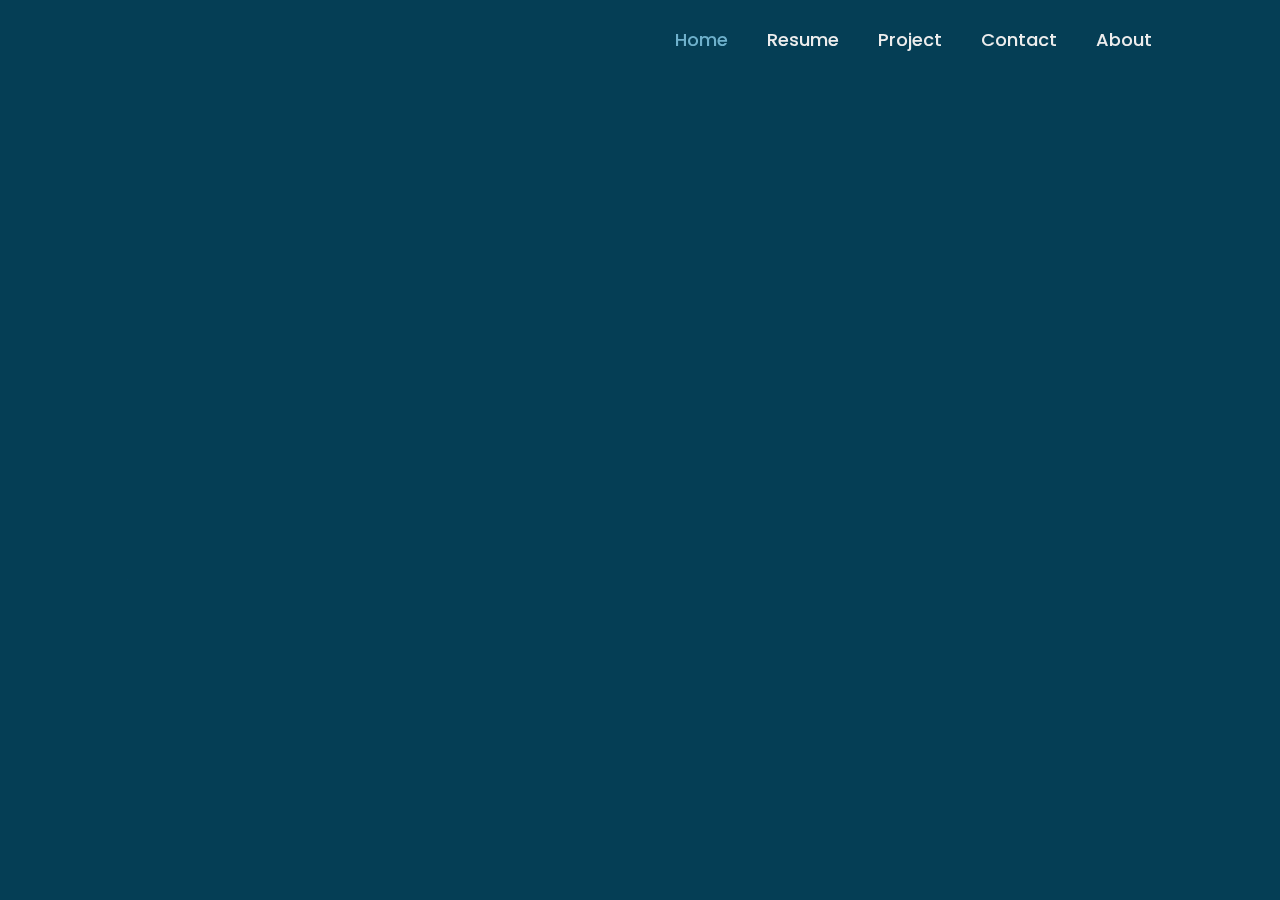
<file: index.html>
<!DOCTYPE html>
<html lang="en">
<head>
    <meta charset="UTF-8">
    <meta name="viewport" content="width=device-width, initial-scale=1.0">
    <title>Home</title>
    <link rel="stylesheet" href="style.css">
    <link href='https://unpkg.com/boxicons@2.1.4/css/boxicons.min.css' rel='stylesheet'>
</head>
<body>
    <header class="header">
        <a href="#" class="logo">PortFolio</a>
        <nav class="navbar">
            <a href="index.html" class="active">Home</a>
            <a href="Resume 2.pdf">Resume</a>
            <a href="project.html">Project</a>
            <a href="contact.html">Contact</a>
            <a href="about.html">About</a>
        </nav>
    </header>
    <section class="home">
        <div class="home-content">
            <h1>I'm Abhishek Agrawal</h1>
            <h3>Java Developer</h3>
            <p>I've honed my skills in Software development, including proficiency in Java,Spring Boot,MySQL.
                I am Passionate about writing clean and maintainable code and have 
                a deep understanding of software developement.</p>
        </div>
        <div class="png-img">
            <img src="home.png" alt="error" width="650" height="750">
        </div>
        <div class="home-sci">
            <a href="https://www.instagram.com/theabhiagrawall?igshid=MzMyNGUyNmU2YQ=="><i class='bx bxl-instagram' ></i></a>
            <a href="https://x.com/theabhiagrawall?t=dk7y1x0Pw62z1jxhQEoabw&s=08"><i class='bx bxl-twitter' ></i></a>
            <a href="https://www.linkedin.com/in/abhishek-agrawal-4402961a1?utm_source=
            share&utm_campaign=share_via&utm_content=profile&utm_medium=android_app"><i class='bx bxl-linkedin' ></i></a>
        </div>
    </section>
</body>
</html>
</file>
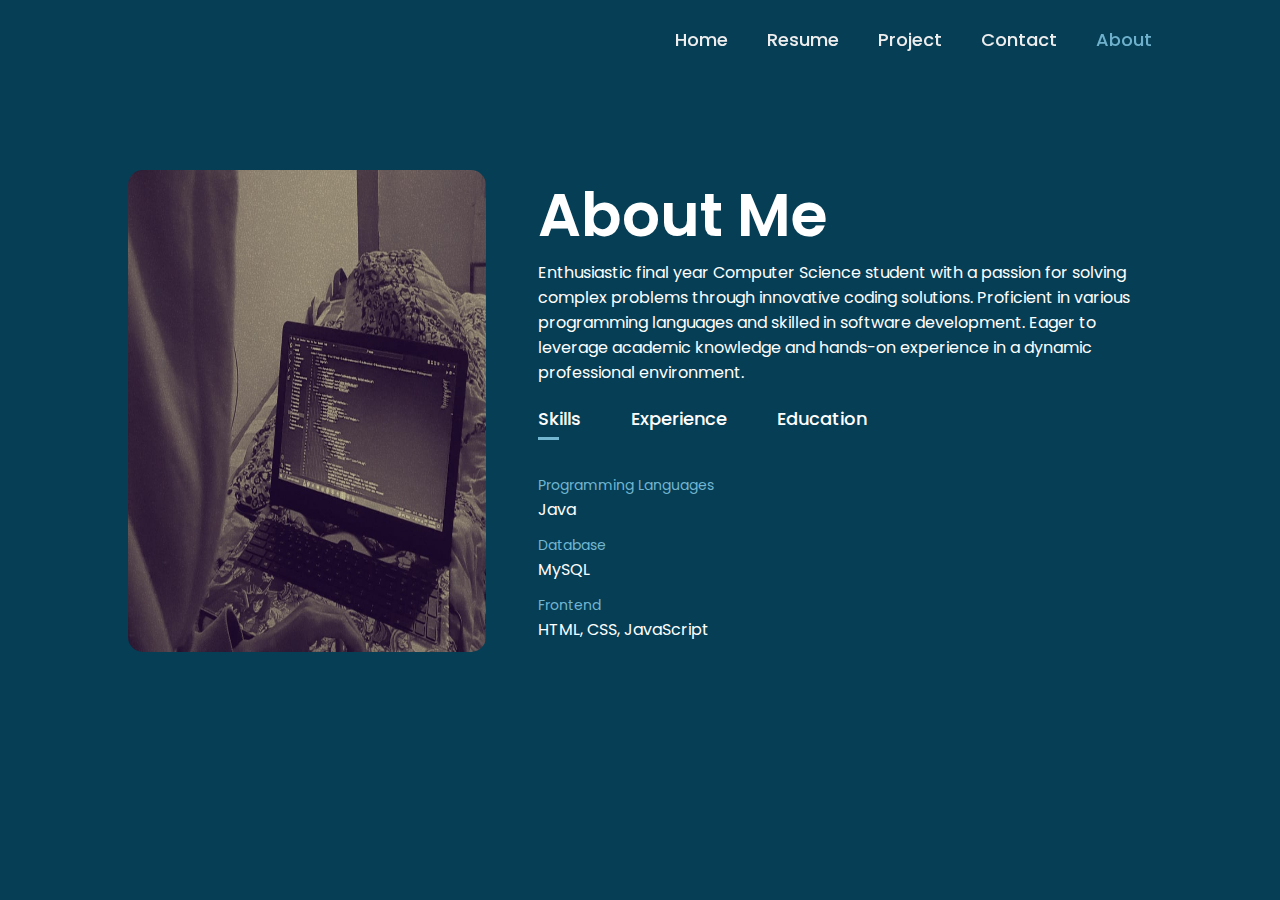
<file: about.html>
<!DOCTYPE html>
 <html lang="en">
 <head>
    <meta charset="UTF-8">
    <meta name="viewport" content="width=device-width, initial-scale=1.0">
    <link rel="stylesheet" href="style.css">
    <link rel="stylesheet" href="about.css">
    <title>About</title>
 </head>
 <body>
    <header class="header">
        <a href="#" class="logo">PortFolio</a>
        <nav class="navbar">
            <a href="index.html">Home</a>
            <a href="Resume 2.pdf">Resume</a>
            <a href="project.html">Project</a>
            <a href="contact.html">Contact</a>
            <a href="about.html" class="active">About</a>
        </nav>
    </header>
    <div class="about">
        <div class="acontainer">
            <div class="row">
                <div class="about-col-1">
                    <img src="Abhi.jpg" alt="err">
                </div>
                <div class="about-col-2">
                    <h1 class="sub-title">About Me</h1>
                    <p>Enthusiastic final year Computer Science student with a passion for solving complex problems 
                        through innovative coding solutions. Proficient in various programming languages and skilled 
                        in software development. Eager to leverage academic knowledge and hands-on experience in a 
                        dynamic professional environment.</p>
                        <div class="tab-titles">
                            <p class="tab-links active-link" onclick="opentab('skills')">Skills</p>
                            <p class="tab-links" onclick="opentab('experience')">Experience</p>
                            <p class="tab-links" onclick="opentab('education')">Education</p>
                        </div>
                        <div class="tab-contents active-tab" id="skills">
                            <ul>
                                <li><span>Programming Languages</span><br>Java</li>
                                <li><span>Database</span><br>MySQL</li>
                                <li><span>Frontend</span><br>HTML, CSS, JavaScript</li>
                            </ul>
                        </div>
                        <div class="tab-contents" id="experience">
                            <ul>
                                <li><span>CodSoft-Intern(Aug-2023)</span><br>Java Developer</li>
                                <li><span>TechnoHack-Intern(Sept-2023)</span><br>Web Developer</li>
                            </ul>
                        </div>
                        <div class="tab-contents" id="education">
                            <ul>
                                <li><span>2024</span><br>B.E (Computer Science & Engineering)</li>
                                <li><span>2021</span><br>Diploma (Information Technology)</li>
                            </ul>
                        </div>
                </div>
            </div>
        </div>
    </div>
    <script>
        var tablinks = document.getElementsByClassName("tab-links");
        var tabcontents = document.getElementsByClassName("tab-contents");

        function opentab(tabname){
            for(tablink of tablinks){
                tablink.classList.remove("active-link")
            }
            for(tabcontent of tabcontents){
                tabcontent.classList.remove("active-tab")
            }
            event.currentTarget.classList.add("active-link");
            document.getElementById(tabname).classList.add("active-tab");
        }
    </script>
 </body>
 </html>
</file>
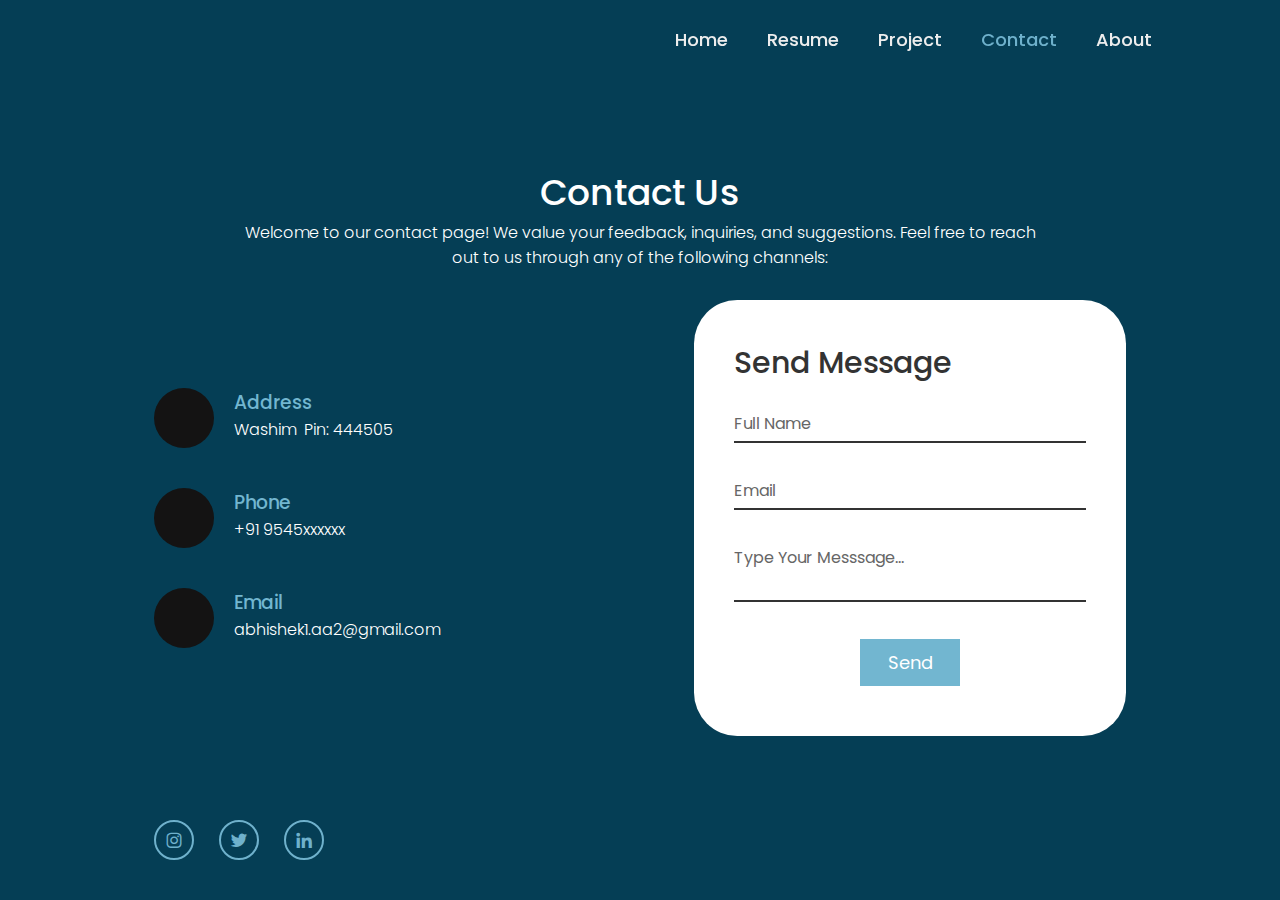
<file: contact.html>
<!DOCTYPE html>
<html lang="en">
<head>
    <meta charset="UTF-8">
    <meta name="viewport" content="width=device-width, initial-scale=1.0">
    <title>Contact</title>
    <link rel="stylesheet" href="https://cdn.jsdelivr.net/npm/bootstrap-icons@1.11.1/font/bootstrap-icons.css" 
    integrity="sha384-4LISF5TTJX/fLmGSxO53rV4miRxdg84mZsxmO8Rx5jGtp/LbrixFETvWa5a6sESd" crossorigin="anonymous">
    <link href='https://unpkg.com/boxicons@2.1.4/css/boxicons.min.css' rel='stylesheet'>
    <link rel="stylesheet" href="style.css">
    <link rel="stylesheet" href="contact.css">
</head>
<body>
    <header class="header">
        <a href="#" class="logo">PortFolio</a>
        <nav class="navbar">
            <a href="index.html">Home</a>
            <a href="Resume 2.pdf">Resume</a>
            <a href="project.html">Project</a>
            <a href="contact.html" class="active">Contact</a>
            <a href="about.html">About</a>
        </nav>
    </header>
    <section class="contact">
        <div class="ccontent">
            <h2>Contact Us</h2>
            <p>Welcome to our contact page! We value your 
                feedback, inquiries, and suggestions. Feel free to reach out to us 
                through any of the following channels:</p>
        </div>
        <div class="ccontainer">
            <div class="contactInfo">
                <div class="box">
                    <div class="icon"><i class="bi bi-geo-alt-fill"></i></div>
                    <div class="text">
                        <h3>Address</h3>
                        <p>Washim &nbsp;Pin: 444505</p>
                    </div>
                </div>
                <div class="box">
                    <div class="icon"><i class="bi bi-telephone"></i></div>
                    <div class="text">
                        <h3>Phone</h3>
                        <p>+91 9545xxxxxx</p>
                    </div>
                </div>
                <div class="box">
                    <div class="icon"><i class="bi bi-envelope-at"></i></div>
                    <div class="text">
                        <h3>Email</h3>
                        <p>abhishek1.aa2@gmail.com</p>
                    </div>
                </div>
                <div class="home-sc">
                    <a href="https://www.instagram.com/theabhiagrawall?igshid=MzMyNGUyNmU2YQ=="><i class='bx bxl-instagram' ></i></a>
                    <a href="https://x.com/theabhiagrawall?t=dk7y1x0Pw62z1jxhQEoabw&s=08"><i class='bx bxl-twitter' ></i></a>
                    <a href="https://www.linkedin.com/in/abhishek-agrawal-4402961a1?utm_source=
                    share&utm_campaign=share_via&utm_content=profile&utm_medium=android_app"><i class='bx bxl-linkedin' ></i></a>
                </div>
            </div>
            <div class="contactForm">
                <h2>Send Message</h2>
                <div class="inputBox">
                    <input type="text" name="" required="required">
                    <span>Full Name</span>
                </div>
                <div class="inputBox">
                    <input type="email" name="" required="required">
                    <span>Email</span>
                </div>
                <div class="inputBox">
                    <textarea required="required"></textarea>
                    <span>Type Your Messsage...</span>
                </div>
                <div class="inputBox">
                    <input type="submit" name="" value="Send">
                </div>
            </div>
        </div>
    </section>
</body>
</html>
</file>
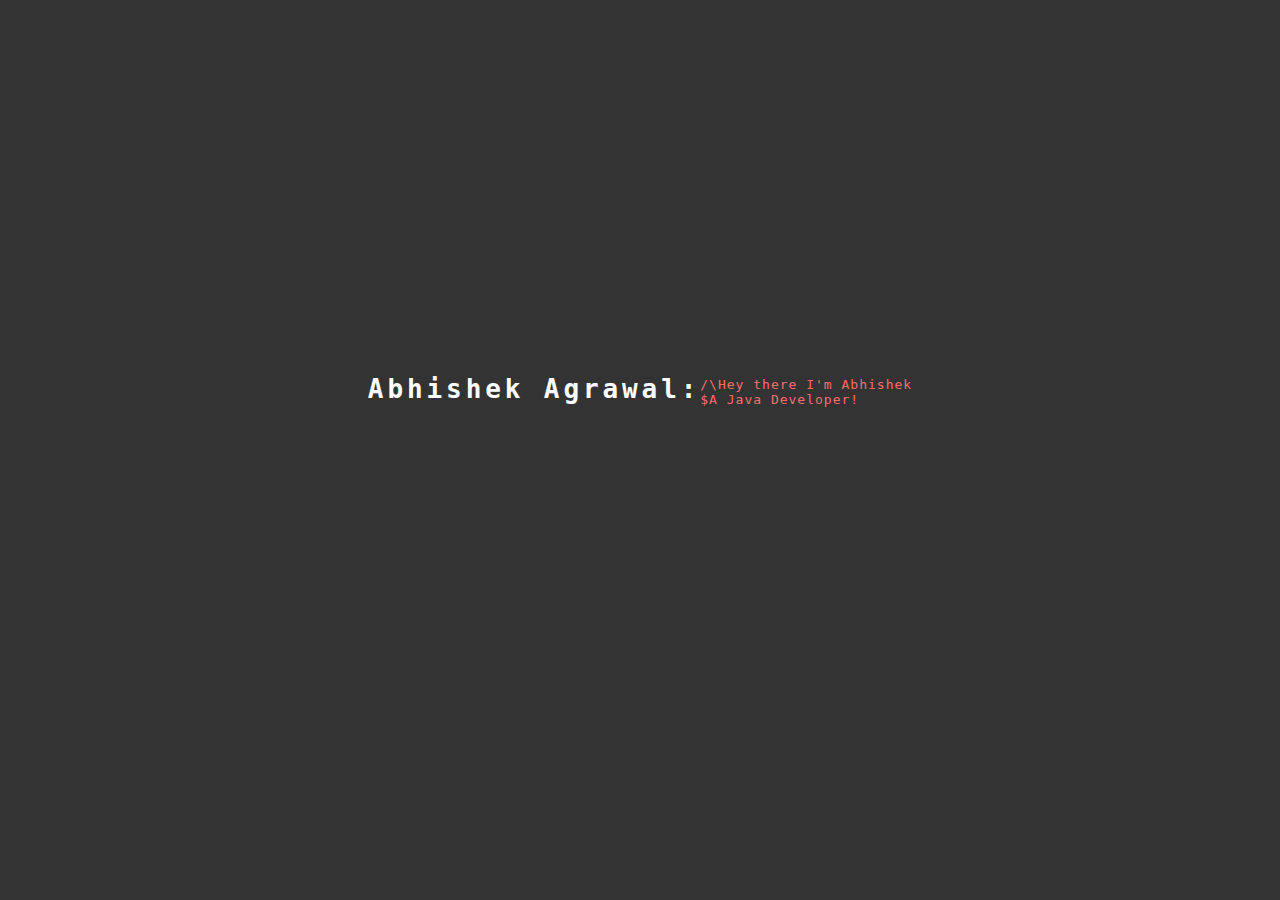
<file: highlight.html>
<!DOCTYPE html>
<html lang="en">
<head>
    <meta charset="UTF-8">
    <meta name="viewport" content="width=device-width, initial-scale=1.0">
    <title>Gesture</title>
    <style>
        body {
            background: #333;
            
            display: flex;
            justify-content: center;
        }
        .typewriter h1 {
        color: #fff;
        font-family: monospace;
        overflow: hidden; 
        border-right: .15em solid 333;
        white-space: nowrap; 
        margin: 0 auto; 
        letter-spacing: .15em; 
        animation: 
        typing 3.5s steps(30, end),
        blink-caret .5s step-end infinite;
        padding-top: 110%;
        }
        .inner p {
        color: #fc6d6d;
        font-family: monospace;
        overflow: hidden; 
        border-right: 2px solid 333;
        white-space: nowrap; 
        margin: 0 auto; 
        letter-spacing: 1px;
        animation: 
        typing 3.5s steps(30, end),
        blink-caret .5s step-end infinite;
        padding-top: 174%;
        }

        
        @keyframes typing {
        from { width: 0 }
        to { width: 100% }
        }
        
    </style>
</head>
<body>
    <div class="typewriter">
        <h1>Abhishek Agrawal:</h1>
    </div>
    <div class="inner"><p>/\Hey there I'm Abhishek <br> $A Java Developer!</p>
        
    </div>
</body>
</html>
</file>
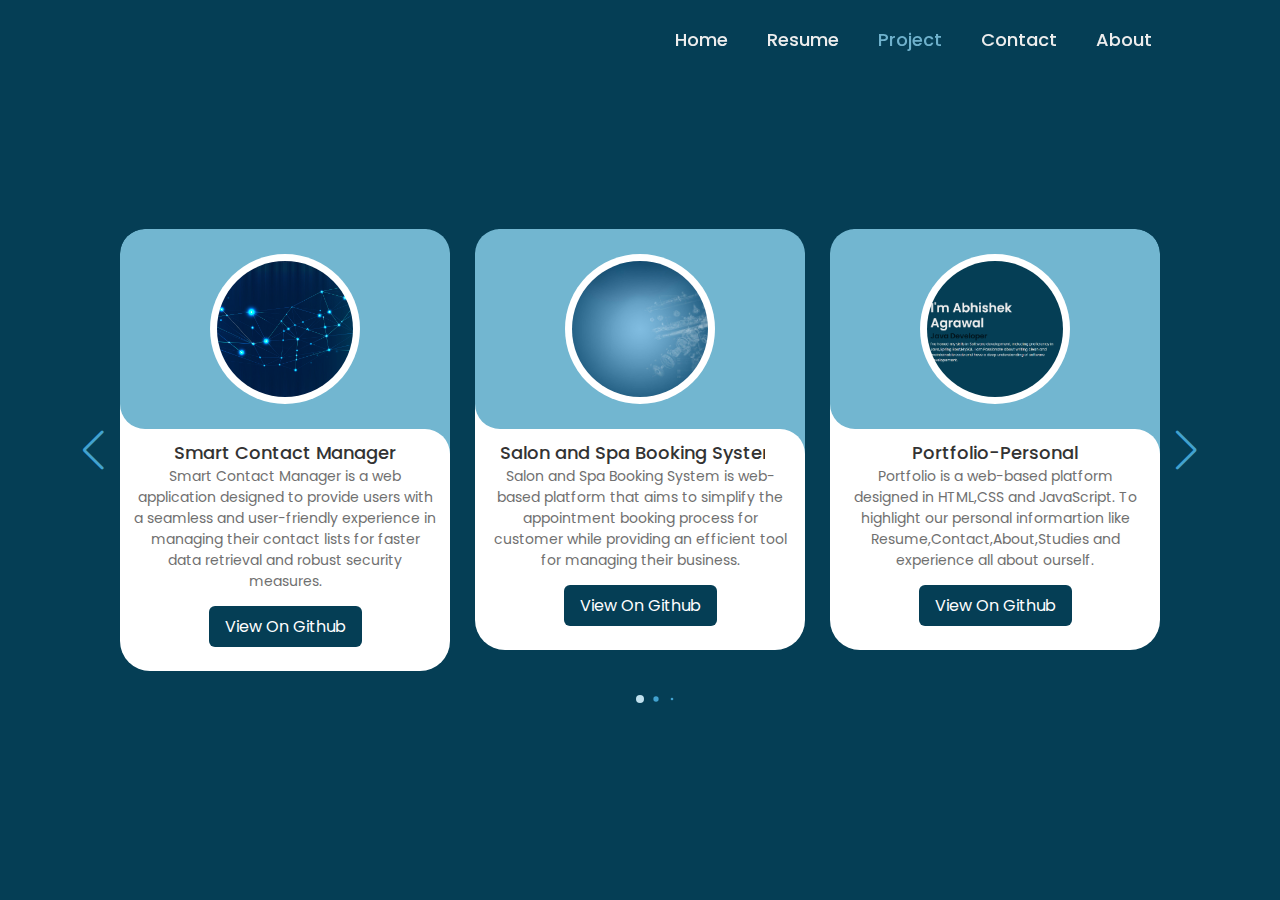
<file: project.html>
<!DOCTYPE html>
<html lang="en">
<head>
    <meta charset="UTF-8">
    <meta name="viewport" content="width=device-width, initial-scale=1.0">
    <title>Project</title>
    <link rel="stylesheet" href="swiper-bundle.min.css">
    <link rel="stylesheet" href="style.css">
    <link rel="stylesheet" href="project.css">
</head>
<body>
    <header class="header">
        <a href="#" class="logo">PortFolio</a>
        <nav class="navbar">
            <a href="index.html">Home</a>
            <a href="Resume 2.pdf">Resume</a>
            <a href="project.html" class="active">Project</a>
            <a href="contact.html">Contact</a>
            <a href="about.html">About</a>
        </nav>
    </header>
    <div class="slide-container swiper">
        <div class="slide-content"> 
            <div class="card-wrapper swiper-wrapper">
                <div class="card swiper-slide">
                    <div class="image-content">
                        <span class="overlay"></span>
                        <div class="card-image">
                            <img src="home1.jpg" alt="" class="card-img">
                        </div>
                    </div>
                    <div class="card-content">
                        <h2 class="name">Smart Contact Manager</h2>
                        <p class="discription">Smart Contact Manager is a web application 
                            designed to provide users with a seamless and user-friendly 
                            experience in managing their contact lists for faster data retrieval 
                            and robust security measures.</p>
                            <a href="https://github.com/theabhiagrawall/Smart-Contact"><button class="button">View On Github</button></a>
                    </div>
                </div>
                <div class="card swiper-slide">
                    <div class="image-content">
                        <span class="overlay"></span>
                        <div class="card-image">
                            <img src="home2.jpg" alt="" class="card-img">
                        </div>
                    </div>
                    <div class="card-content">
                        <h2 class="name">Salon and Spa Booking System</h2>
                        <p class="discription">Salon and Spa Booking System is web-based 
                            platform that aims to simplify the appointment booking process for 
                            customer while providing an efficient tool 
                            for managing their business. </p>
                            <button class="button">View On Github</button>
                    </div>
                </div>
                <div class="card swiper-slide">
                    <div class="image-content">
                        <span class="overlay"></span>
                        <div class="card-image">
                            <img src="Portfolio1.png" alt="" class="card-img">
                        </div>
                    </div>
                    <div class="card-content">
                        <h2 class="name">Portfolio-Personal</h2>
                        <p class="discription">Portfolio is a web-based platform designed in HTML,CSS and JavaScript.
                            To highlight our personal informartion like Resume,Contact,About,Studies and experience
                            all about ourself. </p>
                            <a href="https://github.com/theabhiagrawall/Portfolio-Web"><button class="button">View On Github</button></a>
                    </div>
                </div>
                <div class="card swiper-slide">
                    <div class="image-content">
                        <span class="overlay"></span>
                        <div class="card-image">
                            <img src="home4.png" alt="" class="card-img">
                        </div>
                    </div>
                    <div class="card-content">
                        <h2 class="name">Abhishek-Agrawal</h2>
                        <p class="discription">Description</p>
                            <button class="button">View On Github</button>
                    </div>
                </div>
            </div>
        </div>
        <div class="swiper-button-next swiper-navBtn"></div>
        <div class="swiper-button-prev swiper-navBtn"></div>
        <div class="swiper-pagination"></div>       
    </div>
</body>
    <script src="Js/swiper-bundle.min.js"></script>
    <script src="Js/script.js"></script>
</html>
</file>
<file: style.css>
@import url('https://fonts.googleapis.com/css2?family=Poppins:wght@300;400;500;600&display=swap');
*{
    margin: 0;
    padding: 0;
    box-sizing: border-box;
    font-family: 'poppins', sans-serif;
}

body{
    background: #053e55;
    color: #ededed;
}
.header{
    position: fixed;
    top: 0;
    left: 0;
    width: 100%;
    padding: 20px 10%;
    background: transparent;
    display: flex;
    justify-content: space-between;
    align-items: center;
    z-index: 100;
}
.logo{
    position: relative;
    font-size: 25px;
    color: #ededed;
    text-decoration: none;
    font-weight: 600;
}
.logo::before{
    content: '';
    position: absolute;
    top: 0;
    right: 0;
    width: 100%;
    height: 100%;
    background: #053e55;
    animation: showRight 1s ease forwards;
    animation-delay: .4s;
}
.navbar a{
    font-size: 18px;
    color: #ededed;
    text-decoration: none;
    font-weight: 500;
    margin-left: 35px;
    transition: 1s;
}
.navbar a:hover,
.navbar a.active{
    color: #6fb1cc;
}
.home{
    height: 100vh;
   /* background: url('home.png') no-repeat; */
    background-size: cover;
    background-position: center;
    display: flex;
    align-items: center;
    padding: 0 10%;
}
.home-content{
    max-width: 600px;
}
.home-content h1{
    position: relative;
    font-size: 56px;
    font-weight: 700;
    color: #ededed;
    line-height: 1.2;
}
.home-content h1::before{
    content: '';
    position: absolute;
    top: 0;
    right: 0;
    width: 100%;
    height: 100%;
    background: #053e55;
    animation: showRight 1s ease forwards;
    animation-delay: 1s;
}
.home-content h3{
    position: relative;
    font-size: 32px;
    font-weight: 700;
    color: #02131a;
    line-height: 1.5;
}
.home-content h3::before{
    content: '';
    position: absolute;
    top: 0;
    right: 0;
    width: 100%;
    height: 100%;
    background: #053e55;
    animation: showRight 1s ease forwards;
    animation-delay: 1.4s;
}
.home-content p{
    position: relative;
    font-size: 16px;
    color: #ededed;
}
.home-content p::before{
    content: '';
    position: absolute;
    top: 0;
    right: 0;
    width: 100%;
    height: 100%;
    background: #053e55;
    animation: showRight 1s ease forwards;
    animation-delay: 1.8s;
}
.png-img {
    position: absolute;
    left: 57%;
    animation: maniActiveHover .1s forwards;
    animation-delay: 4s;
    pointer-events: none;
}
.png-img::before{
    content: '';
    position: absolute;
    top: 0;
    right: 0;
    width: 100%;
    height: 100%;
    background: #053e55;
    animation: showRight 1s ease forwards;
    animation-delay: 2.5s;
    z-index: 100;
}
.home-sci{
    position: absolute;
    bottom: 40px;
    width: 170px;
    display: flex;
    justify-content: space-between;
}
.home-sci::before{
    content: '';
    position: absolute;
    top: 0;
    right: 0;
    width: 100%;
    height: 100%;
    background: #053e55;
    animation: showRight 1s ease forwards;
    animation-delay: 2.3s;
    z-index: 2;
}
.home-sci a{
    position: relative;
    display: inline-flex;
    justify-content: center;
    align-items: center;
    width: 40px;
    height: 40px;
    background: transparent;
    border: 2px solid #6fb1cc;
    border-radius: 50%;
    font-size: 20px;
    color: #6fb1cc;
    text-decoration: none;
    z-index: 1;
    overflow: hidden;
    transition: .5s;
}
.home-sci a:hover{
    color: #081b29;
}
.home-sci a::before{
    content: '';
    position: absolute;
    top: 0;
    left: 0;
    width: 0%;
    height: 100%;
    background: #6fb1cc;
    z-index: -1;
    transition: .5s;
}
.home-sci a:hover::before{
    width: 100%;
}

@keyframes showRight{
    100%{
        width: 0;
    }
}
@keyframes manipActiveHover{
    100%{
        pointer-events: auto;
    }
}

/*--------------------------- Project.html CSS Code -----------------------*/
</file>
<file: about.css>
.about{
    padding: 170px 10%;
    color: #fff ;

}
.row{
    display: flex;
    justify-content: space-between;
    flex-wrap: wrap;
}
.about-col-1{
    flex-basis: 35%;
}
.about-col-1 img{
    width: 100%;
    height: 100%;
    border-radius: 15px;
}
.about-col-2{
    flex-basis: 60%;
}
.sub-title{
    font-size: 60px;
    font-weight: 600;
    color: #fff;
}
.tab-titles{
    display: flex;
    margin: 20px 0 40px;
}
.tab-links{
    margin-right: 50px;
    font-size: 18px;
    font-weight: 500;
    cursor: pointer;
    position: relative;
}
.tab-links::after{
    content: '';
    width: 0;
    height: 3px;
    background: #72b6d0;
    position: absolute;
    left: 0;
    bottom: -8px;
    transition: 0.5s;
}
.tab-links.active-link::after{
    width: 50%;
}
.tab-contents ul li{
    list-style: none;
    margin: 10px 0;
}
.tab-contents ul li span{
    color: #72b6d0; 
    font-size: 14px;
}
.tab-contents{
    display: none;
}
.tab-contents.active-tab{
    display: block;
}
</file>
<file: contact.css>
.contact{
    position: relative;
    min-height: 100vh;
    padding: 50px 100px;
    display: flex;
    justify-content: center;
    align-items: center;
    flex-direction: column;
}
.contact .ccontent{
    max-width: 800px;
    text-align: center;
}
.contact .ccontent h2{
    font-size: 36px;
    font-weight: 500;
    color: #fff;
}
.contact .ccontent p{
    font-weight: 300;
    color: #fff;
}
.ccontainer{
    width: 100%;
    display: flex;
    justify-content: center;
    align-items: center;
    margin-top: 30px;
}
.ccontainer .contactInfo{
    width: 50%;
    display: flex;
    flex-direction: column;
}
.ccontainer .contactInfo .box{
    position: relative;
    padding: 20px 0;
    display: flex;
}
.ccontainer .contactInfo .box .icon{
    min-width: 60px;
    height: 60px;
    background: #141313;
    display: flex;
    justify-content: center;
    align-items: center;
    border-radius: 50%;
    font-size: 22px;
}
.ccontainer .contactInfo .box .text{
    display: flex;
    margin-left: 20px;
    font-size: 16px;
    color: #fff;
    flex-direction: column;
    font-weight: 300;
}
.ccontainer .contactInfo .box .text h3{
    font-weight: 500;
    color: #72b6d0;
}
.contactForm{
    width: 40%;
    padding: 40px;
    background: #fff;
    border-radius: 10%;
}
.contactForm h2{
    font-size: 30px;
    color: #333;
    font-weight: 500;

}
.contactForm .inputBox{
    position: relative;
    width: 100%;
    margin-top: 10px;
    text-align: center;
}
.contactForm .inputBox input,
.contactForm .inputBox textarea{
    width: 100%;
    padding: 5px 0;
    font-size: 16px;
    margin: 10px 0;
    border: none;
    border-bottom: 2px solid #333;
    outline: none;
    resize: none;
}
.contactForm .inputBox span{
    position: absolute;
    color: #333;
    left: 0;
    padding: 5px 0;
    font-size: 16px;
    margin: 10px 0;
    pointer-events: none;
    transition: 0.5s;
    color: #666;
}
.contactForm .inputBox input:focus ~ span,
.contactForm .inputBox input:valid ~ span,
.contactForm .inputBox textarea:focus ~ span,
.contactForm .inputBox textarea:valid ~ span{
    color: #72b6d0;
    font-size: 12px;
    transform: translateY(-20px);
}
.contactForm .inputBox input[type="submit"]{
    width: 100px;
    background: #72b6d0;
    color: #fff;
    border: none;
    cursor: pointer;
    padding: 10px;
    font-size: 18px;
}
@media (max-width: 991px) {
    .contact{
        padding: 50px;
    }
    .ccontainer{
        flex-direction: column;
    }
    .ccontainer .contactInfo{
        margin-bottom: 40px;
    }

    .ccontainer .contactForm,
     .contactInfo{
        width: 100%;
    }
}
.home-sc{
    position: absolute;
    bottom: 40px;
    width: 170px;
    display: flex;
    justify-content: space-between;
}
.home-sc::before{
    content: '';
    position: absolute;
    top: 0;
    right: 0;
    width: 100%;
    height: 100%;
    background: #053e55;
   
}
.home-sc a{
    position: relative;
    display: inline-flex;
    justify-content: center;
    align-items: center;
    width: 40px;
    height: 40px;
    background: transparent;
    border: 2px solid #6fb1cc;
    border-radius: 50%;
    font-size: 20px;
    color: #6fb1cc;
    text-decoration: none;
    z-index: 1;
    overflow: hidden;
    transition: .5s;
}
.home-sc a:hover{
    color: #081b29;
}
.home-sc a::before{
    content: '';
    position: absolute;
    top: 0;
    left: 0;
    width: 0%;
    height: 100%;
    background: #6fb1cc;
    z-index: -1;
    transition: .5s;
}
.home-sc a:hover::before{
    width: 100%;
}
</file>
<file: project.css>
body{
    min-height: 100vh;
    display: flex;
    align-items: center;
    justify-content: center;    
}
.slide-container{
    max-width: 1120px;
    width: 100%;
   /* background-color: grey;*/
    padding: 40px 0;
}
.slide-content{
    margin: 0 40px;
    /* background-color: red;*/
    overflow: hidden;
    border-radius: 25px;
}
.card{

    border-radius: 30px;
    background-color: #fff;
}
.image-content,
.card-content{
    display: flex;
    flex-direction: column;
    align-items: center;
    padding: 10px 14px;
    color: #333;
}
.image-content{
    position: relative;
    row-gap: 5px;
   
    padding: 25px 0;
}
.overlay{
    position: absolute;
    left: 0;
    top: 0;
    height: 100%;
    width: 100%;
    background-color: #72b6d0;
    border-radius: 25px 25px 0 25px;
}
.overlay::before,
.overlay::after{
    content: '';
    position: absolute;
    right: 0;
    bottom: -40px;
    height: 40px;
    width: 40px;
    background-color: #72b6d0;
}
.overlay::after{
    border-radius: 0 25px 0 0;
    background-color: #fff;
}
.card-image{
    position: relative;
    height: 150px;
    width: 150px;
    border-radius: 50%;
    background: #fff;
    padding: 3px;
}
.card-image .card-img{
    height: 100%;
    width: 100%;
    object-fit: cover;
    border-radius: 50%;
    border: 4px solid #fff;
}
.name{
    font-size: 18px;
    font-weight: 500;
    color: #333;
}
.discription{
    font-size: 14px;
    color: #707070;
    text-align: center;
}
.button{
    border: none;
    font-size: 16px;
    color: #fff;
    padding: 8px 16px;
    background-color: #053e55;
    border-radius: 6px;
    margin: 14px;
    cursor: pointer;
    transition: all 0.3s ease;

}
.button:hover{
    background: #42a2cf;
}
.swiper-navBtn{
    color: #42a2cf;
}
.swiper-navBtn:hover{
    color: #42a2cf;
}
.swiper-navBtn::before,
.swiper-navBtn::after{
    font-size: 40px;
}
.swiper-button-next{
    right: 0;
}
.swiper-button-prev{
    left: 0;
}
.swiper-pagination-bullet{
    background-color: #42a2cf;
    opacity: 1;
}
.swiper-pagination-bullet-active{
    background-color: #c1e1ee;
}
@media screen and (max-width: 768px) {
    .slide-content{
        margin: 0 10px;
    }
    .swiper-navBtn{
        display: none;
    }   
}
</file>
